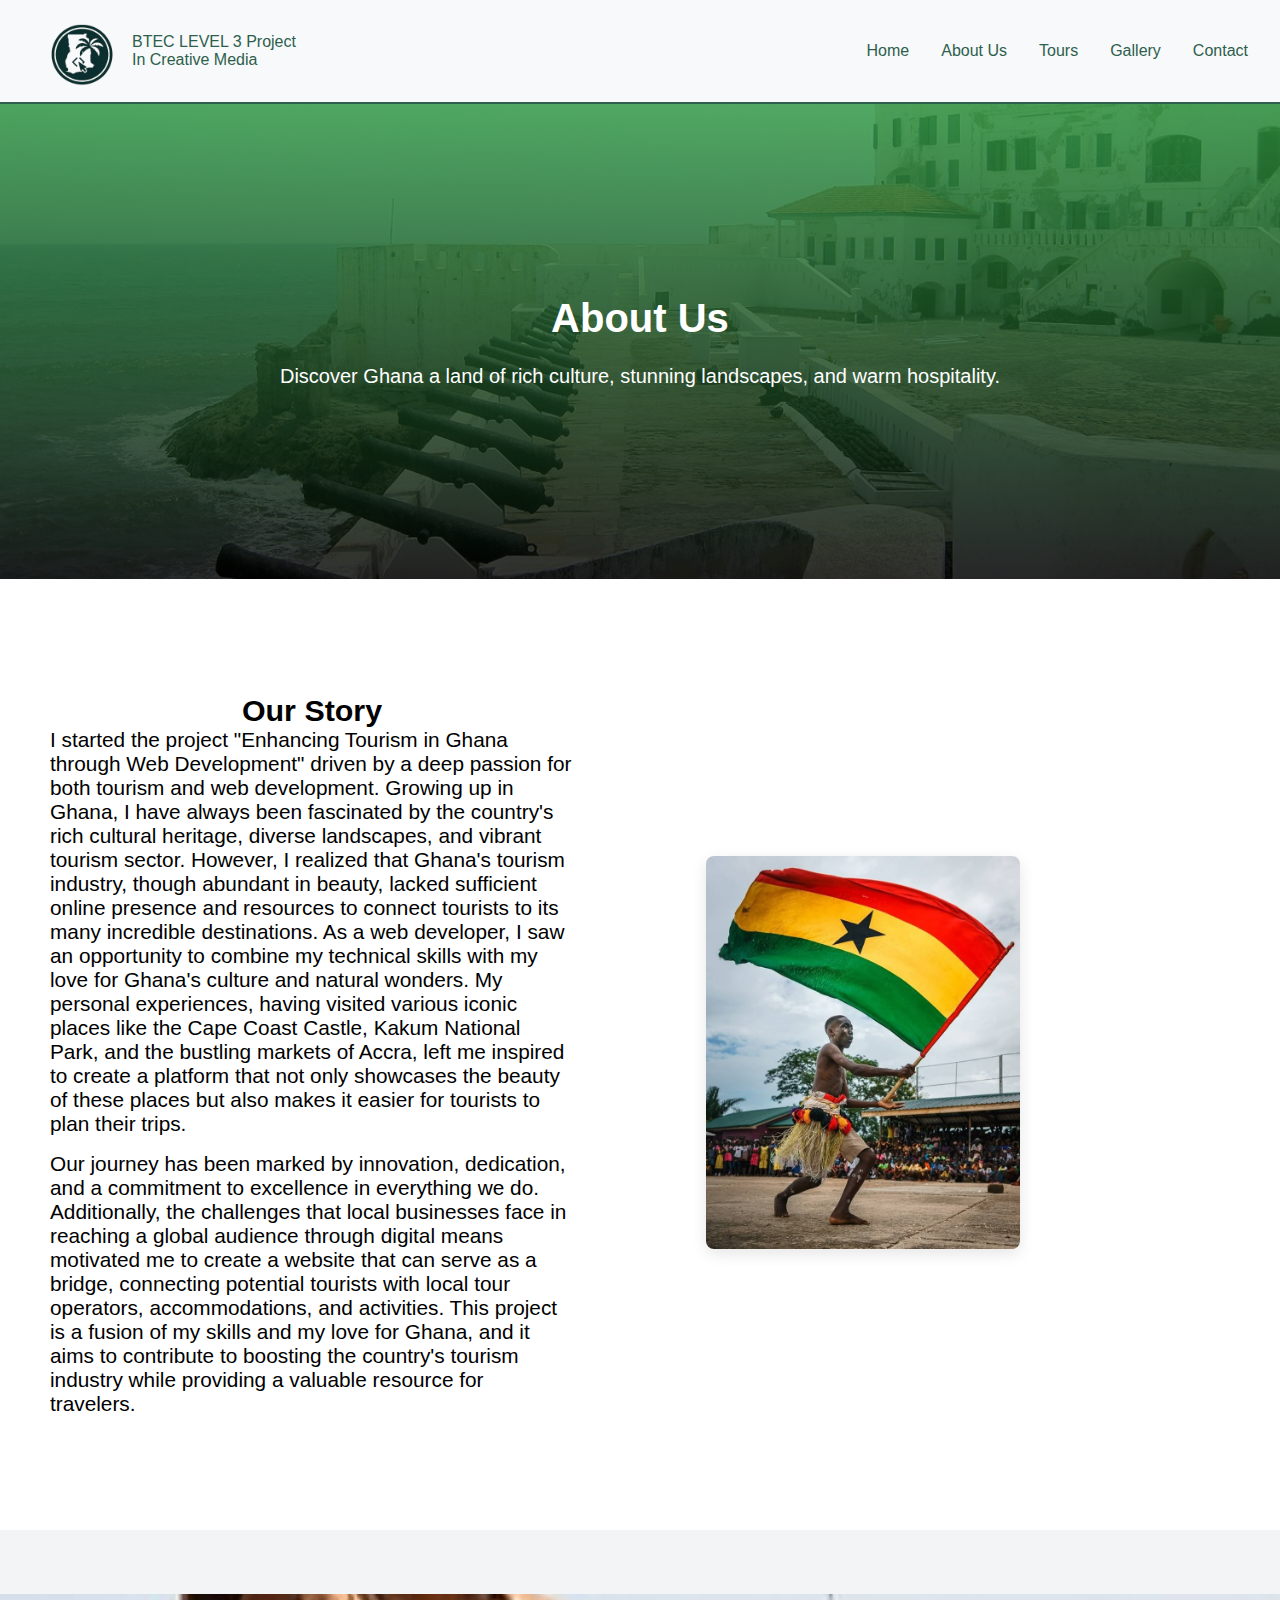
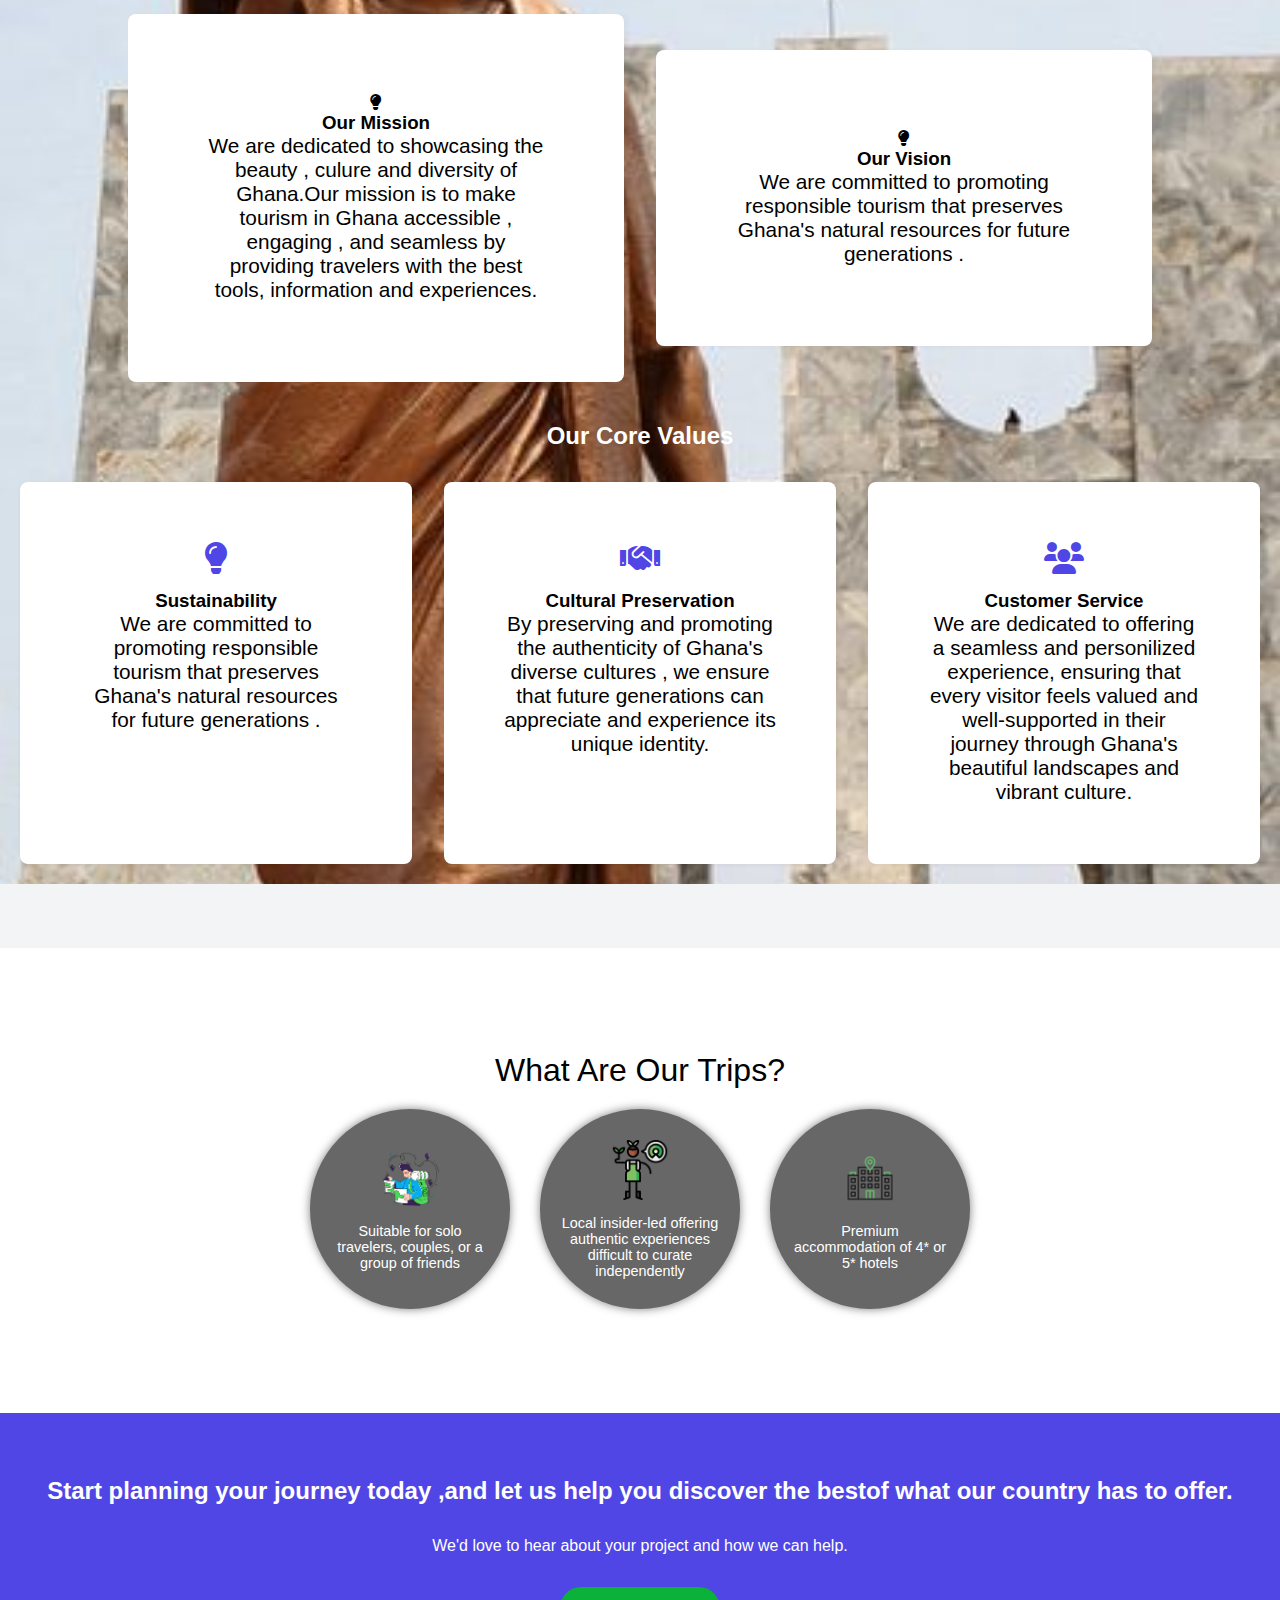
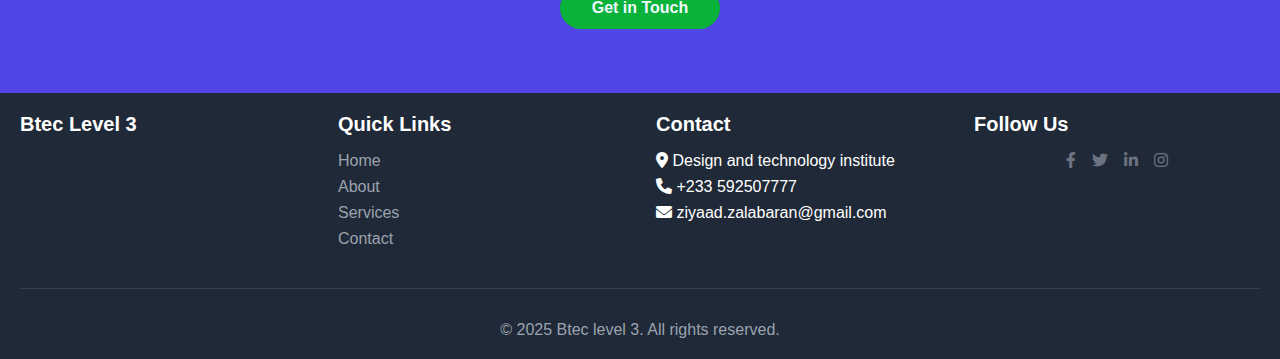
<file: about.html>
<!DOCTYPE html>
<html lang="en">

<head>
    <meta charset="UTF-8" />
    <meta name="viewport" content="width=device-width, initial-scale=1.0" />
    <title>About Us</title>

    <link rel="stylesheet" href="https://cdnjs.cloudflare.com/ajax/libs/font-awesome/6.0.0-beta3/css/all.min.css">
    <link href="https://fonts.googleapis.com/css2?family=Poppins:wght@300;400;500;600;700&display=swap" rel="stylesheet">
    <link rel="stylesheet" href="about.css">
</head>

<body>

    <nav>
        <div class="logo-section">
            <div class="logo-section"><img src="preview.png" alt="" style="width: 100px;"></div><span> BTEC LEVEL 3 Project
        <br>In Creative Media</span>
        </div>
        <div class="nav-links">
            <a href="index.html">Home</a>
            <a href="about.html">About Us</a>
            <a href="tours.html">Tours</a>
            <a href="gall.html">Gallery</a>
            <a href="cons.html">Contact</a>
        </div>
    </nav>

    <main>

        <section class="hero">
            <div class="container1">
                <div>
                    <h1>About Us</h1>
                    <p>Discover Ghana a land of rich culture, stunning landscapes, and warm hospitality.</p>
                </div>
            </div>
        </section>


        <section>
            <div class="container flex-row">
                <div class="half">
                    <h2 class="section-title-one">Our Story</h2>
                    <p class="text-gray">I started the project "Enhancing Tourism in Ghana through Web Development" driven by a deep passion for both tourism and web development. Growing up in Ghana, I have always been fascinated by the country's rich cultural heritage, diverse
                        landscapes, and vibrant tourism sector. However, I realized that Ghana's tourism industry, though abundant in beauty, lacked sufficient online presence and resources to connect tourists to its many incredible destinations. As a
                        web developer, I saw an opportunity to combine my technical skills with my love for Ghana's culture and natural wonders. My personal experiences, having visited various iconic places like the Cape Coast Castle, Kakum National Park,
                        and the bustling markets of Accra, left me inspired to create a platform that not only showcases the beauty of these places but also makes it easier for tourists to plan their trips.</p>
                    <p class="text-gray" style="margin-top: 1rem;">Our journey has been marked by innovation, dedication, and a commitment to excellence in everything we do.</p>
                    <p class="text-gray">Additionally, the challenges that local businesses face in reaching a global audience through digital means motivated me to create a website that can serve as a bridge, connecting potential tourists with local tour operators, accommodations,
                        and activities. This project is a fusion of my skills and my love for Ghana, and it aims to contribute to boosting the country's tourism industry while providing a valuable resource for travelers.
                    </p>
                </div>
                <div class="half">
                    <img src="Ghana Month!.jpeg" alt="Our Team" class="img-rounded">
                </div>
            </div>
        </section>


        <section style="background-color: #f3f4f6;">
            <div class="container-two">
                <div class="grid-4">
                    <div class="value-card-one">
                        <i class="fas fa-lightbulb"></i>
                        <h3>Our Mission</h3>
                        <p class="text-gray">We are dedicated to showcasing the beauty , culure and diversity of Ghana.Our mission is to make tourism in Ghana accessible , engaging , and seamless by providing travelers with the best tools, information and experiences. </p>
                    </div>
                    <div class="value-card-one">
                        <i class="fas fa-lightbulb"></i>
                        <h3>Our Vision</h3>
                        <p class="text-gray">We are committed to promoting responsible tourism that preserves Ghana's natural resources for future generations .</p>
                    </div>
                </div>
                <h2 class="section-title">Our Core Values</h2>
                <div class="grid-3">
                    <div class="value-card" id="card-one">
                        <i class="fas fa-lightbulb"></i>
                        <h3>Sustainability</h3>
                        <p class="text-gray">We are committed to promoting responsible tourism that preserves Ghana's natural resources for future generations .</p>
                    </div>
                    <div class="value-card" id="card-two">
                        <i class="fas fa-handshake"></i>
                        <h3>Cultural Preservation</h3>
                        <p class="text-gray">By preserving and promoting the authenticity of Ghana's diverse cultures , we ensure that future generations can appreciate and experience its unique identity.</p>
                    </div>
                    <div class="value-card" id="card-three">
                        <i class="fas fa-users"></i>
                        <h3>Customer Service</h3>
                        <p class="text-gray">We are dedicated to offering a seamless and personilized experience, ensuring that every visitor feels valued and well-supported in their journey through Ghana's beautiful landscapes and vibrant culture.</p>
                    </div>
                </div>
            </div>
        </section>

        <!-- 
    <section>
      <div class="container">
        <h2 class="section-title">Meet Our Team</h2>
        <div class="grid-3">
          <div class="team-member">
            <img src="https://randomuser.me/api/portraits/women/44.jpg" alt="Sarah Johnson">
            <h3>Sarah Johnson</h3>
            <p class="team-role">CEO & Founder</p>
            <p class="text-gray">Visionary leader with 15+ years of industry experience.</p>
            <div class="social-links">
              <a href="#"><i class="fab fa-linkedin"></i></a>
              <a href="#"><i class="fab fa-twitter"></i></a>
            </div>
          </div>
          <div class="team-member">
            <img src="https://randomuser.me/api/portraits/men/32.jpg" alt="Michael Chen">
            <h3>Michael Chen</h3>
            <p class="team-role">CTO</p>
            <p class="text-gray">Technology expert driving our technical innovation.</p>
            <div class="social-links">
              <a href="#"><i class="fab fa-linkedin"></i></a>
              <a href="#"><i class="fab fa-twitter"></i></a>
            </div>
          </div>
          <div class="team-member">
            <img src="https://randomuser.me/api/portraits/women/68.jpg" alt="Emma Rodriguez">
            <h3>Emma Rodriguez</h3>
            <p class="team-role">Marketing Director</p>
            <p class="text-gray">Creative strategist behind our brand success.</p>
            <div class="social-links">
              <a href="#"><i class="fab fa-linkedin"></i></a>
              <a href="#"><i class="fab fa-twitter"></i></a>
            </div>
          </div>
        </div>
      </div>
    </section> -->

        <section>

            <div class="section-title3">What Are Our Trips?</div>

            <div class="trip-container">
                <div class="trip-item">
                    <img src="travel-2.png" alt="Solo Traveler Icon">
                    <div class="trip-text">Suitable for solo travelers, couples, or a group of friends</div>
                </div>
                <div class="trip-item">
                    <img src="travel-3.png" alt="Local Insider Icon">
                    <div class="trip-text">Local insider-led offering authentic experiences difficult to curate independently</div>
                </div>
                <div class="trip-item">
                    <img src="travel-4.png" alt="Hotel Icon">
                    <div class="trip-text">Premium accommodation of 4* or 5* hotels</div>
                </div>
            </div>
        </section>
        <section class="cta">
            <div class="container">
                <h2 class="section-title" style="color: white;"> Start planning your journey today ,and let us help you discover the bestof what our country has to offer.</h2>
                <p class="text-xl">We'd love to hear about your project and how we can help.</p>
                <a href="#" id="get-in">Get in Touch</a>
            </div>
        </section>
    </main>

    <footer>
        <div class="container">
            <div class="footer-content">
                <div>
                    <h3>Btec Level 3</h3>
                    <p class="text-gray"></p>
                </div>
                <div>
                    <h3>Quick Links</h3>
                    <ul>
                        <li><a href="#">Home</a></li>
                        <li><a href="#">About</a></li>
                        <li><a href="#">Services</a></li>
                        <li><a href="#">Contact</a></li>
                    </ul>
                </div>
                <div>
                    <h3>Contact</h3>
                    <ul>
                        <li><i class="fas fa-map-marker-alt"></i> Design and technology institute</li>
                        <li><i class="fas fa-phone"></i> +233 592507777</li>
                        <li><i class="fas fa-envelope"></i> ziyaad.zalabaran@gmail.com</li>
                    </ul>
                </div>
                <div>
                    <h3>Follow Us</h3>
                    <div class="social-links">
                        <a href="#"><i class="fab fa-facebook-f"></i></a>
                        <a href="#"><i class="fab fa-twitter"></i></a>
                        <a href="#"><i class="fab fa-linkedin-in"></i></a>
                        <a href="#"><i class="fab fa-instagram"></i></a>
                    </div>
                </div>
            </div>
            <div class="footer-bottom">
                <p>&copy; 2025 Btec level 3. All rights reserved.</p>
            </div>
        </div>
    </footer>

    <script>
        document.addEventListener('DOMContentLoaded', function() {
            const mobileMenuButton = document.querySelector('.menu-btn');
            const nav = document.querySelector('nav');

            mobileMenuButton.addEventListener('click', function() {
                if (nav.style.display === 'flex') {
                    nav.style.display = 'none';
                } else {
                    nav.style.display = 'flex';
                    nav.style.flexDirection = 'column';
                    nav.style.position = 'absolute';
                    nav.style.top = '4rem';
                    nav.style.right = '1.5rem';
                    nav.style.backgroundColor = 'white';
                    nav.style.padding = '1rem';
                    nav.style.borderRadius = '0.5rem';
                    nav.style.boxShadow = '0 5px 15px rgba(0, 0, 0, 0.1)';
                }
            });
        });
    </script>
</body>

</html>
</file>
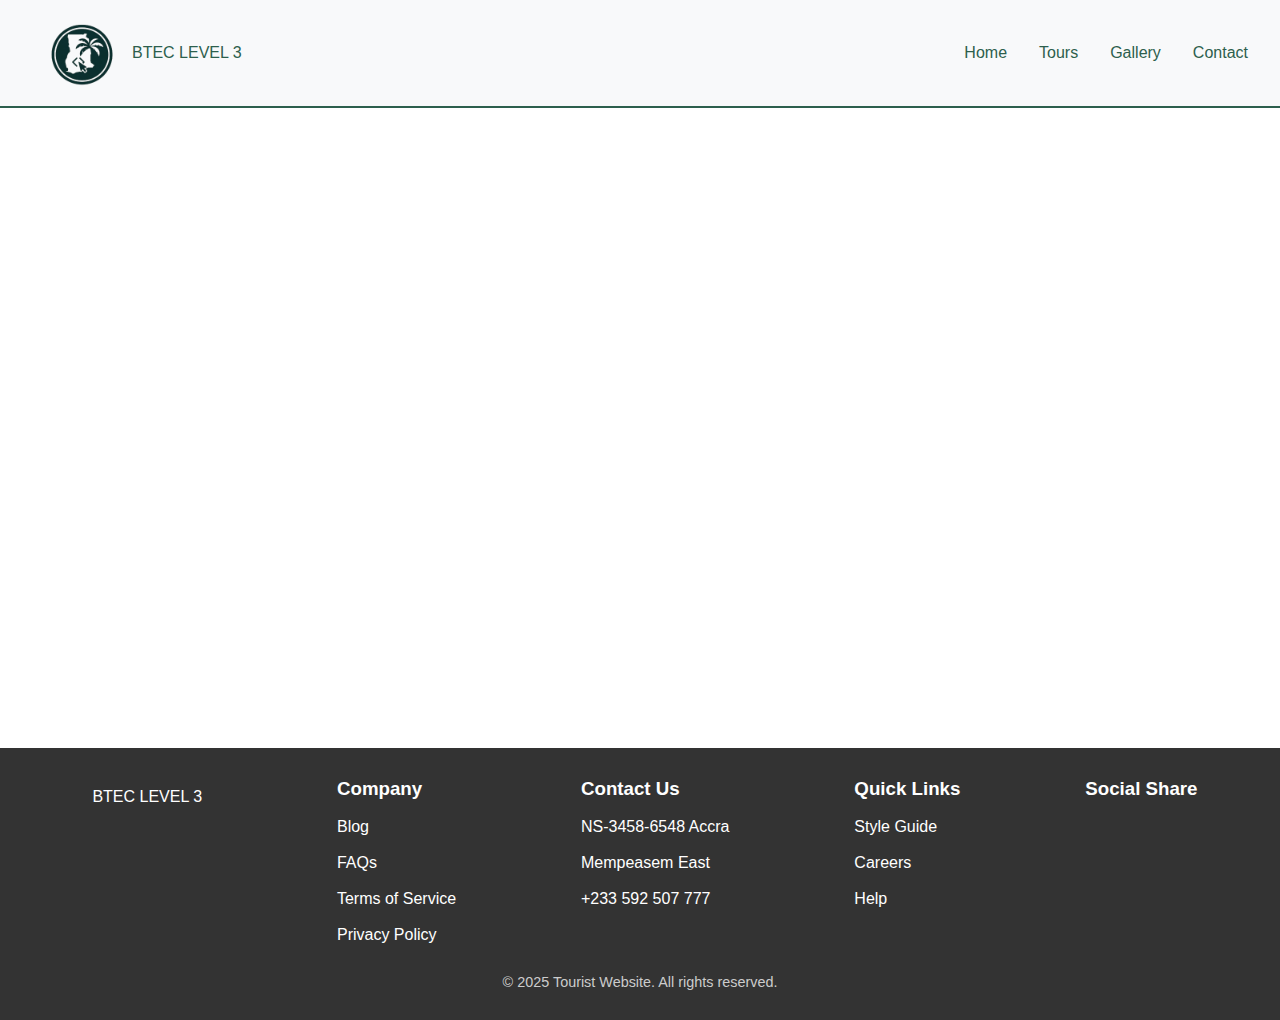
<file: booking.html>
<!DOCTYPE html>
<html lang="en">
<head>
  <meta charset="UTF-8" />
  <meta name="viewport" content="width=device-width, initial-scale=1.0" />
  <title>Travel Booking</title>
  <link rel="stylesheet" href="booking.css"/>
</head>
<body>

    <nav>
        <div class="logo-section">
            <div><img src="preview.png" alt=""  style="width: 100px;"></div><span> BTEC LEVEL 3</span>
        </div>
        <div class="nav-links">
          <a href="index.html">Home</a>
          <a href="tours.html">Tours</a>
          <a href="gall.html">Gallery</a>
          <a href="cons.html">Contact</a>
        </div>
      </nav>

  <main class="booking-container">

    <section class="form-section">
      <h2>Book Your Trip</h2>
      <form id="booking-form">
        <label for="destination">Destination:</label>
        <select id="destination">
          <option value="">-- Select --</option>
          <option value="Cape Coast">Kakum National Park</option>
          <option value="Accra">Cape Coast castle</option>
          <option value="Kumasi">Mole National Park</option>
          <option value="Kumasi">Larabanga Mosque</option>
        </select>

        <label for="start-date">Start Date:</label>
        <input type="date" id="start-date" />

        <label for="end-date">End Date:</label>
        <input type="date" id="end-date" />

        <label for="people">Number of People:</label>
        <input type="number" id="people" min="1" value="1" />

        <p>Accommodation Type:</p>
        <label><input type="radio" name="accommodation" value="budget" checked /> Budget</label>
        <label><input type="radio" name="accommodation" value="boutique" /> Boutique</label>
        <label><input type="radio" name="accommodation" value="luxury" /> Luxury</label>

        <p>Add-Ons:</p>
        <label><input type="checkbox" id="tour" /> Guided Tour</label>
        <label><input type="checkbox" id="transport" /> Airport Transport</label>
      </form>
    </section>

    
    <section class="summary-section">
      <h2>Booking Summary</h2>
      <div id="summary"></div>
      <p class="total">Total: Ghc<span id="total">0</span></p>
      <button class="btn confirm">Confirm Booking</button>
      <button class="btn outline"> <a href="index.html">Go Back</a></button>
    </section>
  </main>

  <div class="footer">
    <footer>
        <div style="display: block;">
          <div class="logo">BTEC LEVEL 3</div>
        </div>
        <div>
          <h3>Company</h3>
          <br>
          <a href="#">Blog</a><br>
          <br>
          <a href="#">FAQs</a><br>
          <br>
          <a href="#">Terms of Service</a><br>
          <br>
          <a href="">Privacy Policy</a><br>
        </div>
        <div>
          <h3>Contact Us</h3>
          <br>
          <a href="#">NS-3458-6548 Accra</a><br>
          <br>
          <a href="#">Mempeasem East</a><br>
          <br>
          <a href="#">+233 592 507 777</a>
        </div>
        <div>
          <h3>Quick Links</h3>
          <br>
          <a href="#">Style Guide</a><br>
          <br>
          <a href="#">Careers</a><br>
          <br>
          <a href="#">Help </a>
        </div>
        <div class="social-icons">
          <h3>Social Share</h3>
          <a href="#"><box-icon type='logo' name='facebook-circle'></box-icon></a>
          <a href="#"><box-icon name='twitter' type='logo'></box-icon></a>
          <a href="#"><box-icon name='instagram-alt' type='logo'></box-icon></a>
          <a href="#"><box-icon name='tiktok' type='logo'></box-icon></a>
        </div>
        <div class="copyright">
          © 2025 Tourist Website. All rights reserved.
        </div>
      </footer>

  <script src="booking.js">
    const form = document.getElementById('booking-form');
    const totalEl = document.getElementById('total');
    const summaryEl = document.getElementById('summary');

    function calculateTotal() {
      const destination = document.getElementById('destination').value;
      const start = new Date(document.getElementById('start-date').value);
      const end = new Date(document.getElementById('end-date').value);
      const people = parseInt(document.getElementById('people').value);
      const accommodation = form.elements['accommodation'].value;
      const addOns = {
        tour: document.getElementById('tour').checked,
        transport: document.getElementById('transport').checked,
      };

      const days = (end - start) / (1000 * 3600 * 24);
      const basePrice = 100;
      const pricePerPerson = 80;
      const accommodationPrices = { budget: 0, boutique: 50, luxury: 100 };
      const addOnPrices = { tour: 30, transport: 20 };

      let total = basePrice + (people * pricePerPerson);
      total += accommodationPrices[accommodation] || 0;
      if (addOns.tour) total += addOnPrices.tour;
      if (addOns.transport) total += addOnPrices.transport;

      totalEl.textContent = total;

      summaryEl.innerHTML = `
        <p><strong>Destination:</strong> ${destination}</p>
        <p><strong>Dates:</strong> ${start.toLocaleDateString()} - ${end.toLocaleDateString()}</p>
        <p><strong>People:</strong> ${people}</p>
        <p><strong>Accommodation:</strong> ${accommodation}</p>
        <p><strong>Add-Ons:</strong> ${Object.entries(addOns).filter(([_, v]) => v).map(([k]) => k).join(', ') || 'None'}</p>
      `;
    }

    form.addEventListener('change', calculateTotal);
    form.addEventListener('input', calculateTotal);
  </script>
</body>
</html>
</file>
<file: about.css>
:root {
    --primary-green: #2d5f4d;
    --secondary-blue: #0ab23a;
    --accent-white: #f8f9fa;
}

* {
    margin: 0;
    padding: 0;
    box-sizing: border-box;
    font-family: 'Arial', sans-serif;
    text-decoration: none;
}

html {
    scroll-behavior: smooth;
}

nav {
    display: flex;
    justify-content: space-between;
    align-items: center;
    padding: 1rem 2rem;
    color: var(--primary-green);
    background: var(--accent-white);
    /* position: fixed; */
    width: 100%;
    border-bottom: 2px solid var(--primary-green);
}

.logo-section {
    display: flex;
    align-items: center;
}

.nav-links {
    display: flex;
    align-items: center;
    gap: 20px;
}

.nav-links a {
    color: white;
    text-decoration: none;
}

.nav-links button {
    border: none;
    padding: 0.7rem 2rem;
    cursor: pointer;
}

.nav-links {
    display: flex;
    gap: 2rem;
}

.nav-links a {
    position: relative;
    text-decoration: none;
    color: var(--primary-green);
    transition: color 0.3s;
}

.nav-links a::after {
    content: '';
    position: absolute;
    width: 0;
    height: 2px;
    display: block;
    margin-top: 5px;
    left: 0;
    background: var(--secondary-blue);
    transition: width 0.3s ease, left 0.3s ease;
}

.nav-links a:hover::after {
    width: 100%;
    left: 0;
}

.nav-links a:hover {
    color: var(--secondary-blue);
}

.menu-btn {
    display: block;
    background: none;
    border: none;
    color: #4b5563;
    font-size: 1.5rem;
}

.hero {
    padding: 5rem 0;
    background: linear-gradient( rgba(51, 155, 65, 0.808), #000000cb), url(Cape_Coast_Castle\,_Cape_Coast\,_Ghana.JPG);
    background-repeat: no-repeat;
    background-position: center;
    background-size: cover;
    color: white;
    text-align: center;
}

.hero h1 {
    font-size: 2.5rem;
    font-weight: bold;
    margin-bottom: 1.5rem;
}

.hero p {
    font-size: 1.25rem;
    max-width: 768px;
    margin: 0 auto;
}

.container1 {
    height: 35vh;
    display: flex;
    justify-content: center;
    align-items: center;
    font-size: 2rem;
}

section {
    padding: 4rem 0;
}

.section-title {
    font-size: 1.5rem;
    font-weight: bold;
    margin-bottom: 2rem;
    color: #ffffff;
    text-align: center;
}

.section-title-one {
    font-size: 1.9rem;
    text-align: center;
}

.text-gray {
    font-size: 1.3rem;
}

.flex-row {
    display: flex;
    flex-direction: column;
    gap: 2rem;
}

@media (min-width: 768px) {
    .flex-row {
        flex-direction: row;
        align-items: center;
    }
}

.half {
    flex: 1;
    padding: 50px;
}

.img-rounded {
    border-radius: 0.5rem;
    box-shadow: 0 5px 15px rgba(0, 0, 0, 0.1);
    width: 60%;
}

.grid-3 {
    display: grid;
    gap: 2rem;
    /* margin: 1.2%; */
}

.grid-4 {
    display: flex;
    justify-content: center;
    align-items: center;
    gap: 2rem;
    margin-bottom: 40px;
}

.value-card-one {
    background-color: white;
    padding: 5rem;
    border-radius: 0.5rem;
    width: 40%;
    text-align: center;
    box-shadow: 3px 1px 4px rgba(105, 99, 99, 0.05);
}

@media (min-width: 768px) {
    .grid-3 {
        grid-template-columns: repeat(3, 1fr);
    }
}

@media (max-width: 768px) {
    .grid-4 {
        display: block;
        justify-content: center;
        align-items: center;
        gap: 5rem;
        margin-bottom: 40px;
    }
    .value-card-one {
        width: 98%;
    }
}

.value-card {
    background-color: white;
    padding: 2rem;
    border-radius: 0.5rem;
    text-align: center;
    box-shadow: 0 1px 4px rgba(0, 0, 0, 0.05);
    padding: 60px;
    transition-duration: 0.8s;
}

.value-card i {
    color: #4f46e5;
    font-size: 2rem;
    padding-bottom: 1rem;
}

#card-one:hover {
    background-color: red;
    color: var(--accent-white);
    box-shadow: 1px 2px 1px 2.3px rgb(221, 219, 219);
}

#card-two:hover {
    background-color: yellow;
    color: black;
    box-shadow: 1px 2px 1px 2.3px rgb(221, 219, 219);
}

#card-three:hover {
    background-color: green;
    color: var(--accent-white);
    box-shadow: 1px 2px 1px 2.3px rgb(221, 219, 219);
}

.container-two {
    background: url(Kwame\ Nkrumah\ 1909-1972\ Accra\,\ Ghana\ -\ Nicola\ Cataudella\ and\ Sergio\ Barbeski.jpeg);
    background-repeat: no-repeat;
    background-position: center;
    background-size: cover;
    padding: 20px;
}

.team-member {
    text-align: center;
}

.team-member img {
    width: 8rem;
    height: 8rem;
    border-radius: 9999px;
    margin-bottom: 1rem;
}

.team-role {
    color: #4f46e5;
    margin-bottom: 0.5rem;
}

.section-title3 {
    font-size: 2em;
    display: flex;
    justify-content: center;
    margin: 40px 0 20px;
}

.trip-container {
    display: flex;
    justify-content: center;
    flex-wrap: wrap;
    gap: 30px;
    padding: 0 20px 40px;
}

.trip-item {
    background-color: #686768;
    border-radius: 50%;
    width: 200px;
    height: 200px;
    display: flex;
    flex-direction: column;
    justify-content: center;
    align-items: center;
    padding: 20px;
    box-shadow: 0 0 10px rgba(0, 0, 0, 0.5);
}

.trip-item img {
    width: 60px;
    height: 60px;
    margin-bottom: 15px;
}

.trip-text {
    font-size: 0.9em;
    color: #ffffff;
    text-align: center;
}

.stars {
    margin-top: 20px;
    color: gold;
    font-size: 1.5em;
}

.arrow-btn {
    background-color: #444;
    color: white;
    border: none;
    padding: 10px;
    font-size: 1.2em;
    cursor: pointer;
    position: absolute;
    top: 50%;
    left: 20px;
    transform: translateY(-50%);
}

.social-links {
    display: flex;
    justify-content: center;
    gap: 1rem;
    margin-top: 1rem;
}

.social-links a {
    color: #6b7280;
    transition: color 0.3s;
}

.social-links a:hover {
    color: #4f46e5;
}

.cta {
    background-color: #4f46e5;
    color: white;
    text-align: center;
}

.cta a {
    background-color: var(--secondary-blue);
    color: aliceblue;
    padding: 0.75rem 2rem;
    border-radius: 9999px;
    font-weight: 600;
    display: inline-block;
    margin-top: 2rem;
    transition: background-color 0.3s;
}

.cta a:hover {
    background-color: var(--primary-green);
}

footer {
    background-color: #1f2937;
    color: white;
    padding: 20px;
}

.footer-content {
    display: grid;
    gap: 2rem;
}

.footer-bottom {
    border-top: 1px solid #374151;
    text-align: center;
    padding-top: 2rem;
    margin-top: 2rem;
    color: #9ca3af;
}

footer h3 {
    font-size: 1.25rem;
    font-weight: 600;
    margin-bottom: 1rem;
}

footer ul {
    list-style: none;
}

footer ul li {
    margin-bottom: 0.5rem;
}

footer a {
    color: #9ca3af;
}

footer a:hover {
    color: white;
}

@media (min-width: 768px) {
    nav {
        display: flex !important;
    }
    .menu-btn {
        display: none;
    }
}

@media (min-width: 768px) {
    .footer-content {
        grid-template-columns: repeat(4, 1fr);
    }
}
</file>
<file: booking.css>
:root {
  --primary-green: #2d5f4d;
  --secondary-blue: #0ab23a;
  --accent-white: #f8f9fa;
}

* {
  margin: 0;
  padding: 0;
  box-sizing: border-box;
  font-family: 'Arial', sans-serif;
  text-decoration: none;
}

html {
  scroll-behavior: smooth;
}

nav {
  display: flex;
  justify-content: space-between;
  align-items: center;
  padding: 1rem 2rem;
  color: var(--primary-green);
  background: var(--accent-white);
  /* position: fixed; */
  width: 100%;
  border-bottom: 2px solid var(--primary-green);
}
.logo-section {
  display: flex;
  align-items: center;
}

.nav-links {
  display: flex;
  align-items: center;
  gap: 20px;
}
.nav-links a {
  color: white;
  text-decoration: none;
}
.nav-links button {
  border: none;
  padding: 0.7rem 2rem;
  cursor: pointer;
}

.nav-links {
  display: flex;
  gap: 2rem;
}

.nav-links a {
  position: relative;
  text-decoration: none;
  color: var(--primary-green);
  transition: color 0.3s;
}

.nav-links a::after {
  content: '';
  position: absolute;
  width: 0;
  height: 2px;
  display: block;
  margin-top: 5px;
  left: 0;
  background: var(--secondary-blue);
  transition: width 0.3s ease, left 0.3s ease;
}

.nav-links a:hover::after {
  width: 100%;
  left: 0;
}
.nav-links a:hover {
  color: var(--secondary-blue);
}

  .btn {
    padding: 0.5rem 1rem;
    background-color: #f39c12;
    border: none;
    color: white;
    cursor: pointer;
    border-radius: 5px;
    transition: background-color 0.3s ease, transform 0.3s ease;
    animation: fadeIn 1s ease forwards;
  }
  
  .btn:hover {
    background-color: #d35400;
    transform: scale(1.05);
  }
  
  .btn.outline {
    background-color: transparent;
    border: 2px solid #f39c12;
    color: #f39c12;
  }
 
  
  /* Booking Container */
  .booking-container {
    display: flex;
    gap: 2rem;
    flex-wrap: wrap;
    margin-bottom: 2rem;
  }
  
  .form-section, .summary-section {
    flex: 1;
    background-color: white;
    padding: 1.5rem;
    border-radius: 10px;
    box-shadow: 0 2px 10px rgba(0, 0, 0, 0.05);
    transition: transform 0.3s ease, box-shadow 0.3s ease;
    animation: fadeInUp 0.6s ease forwards;
    opacity: 0;
  }
  
  .form-section:hover, .summary-section:hover {
    transform: translateY(-5px);
    box-shadow: 0 6px 20px rgba(0, 0, 0, 0.1);
  }
  
  form label, form p {
    display: block;
    margin-top: 1rem;
    font-weight: bold;
    animation: fadeIn 1s ease forwards;
  }
  
  form input[type="text"],
  form input[type="date"],
  form input[type="number"],
  form select {
    width: 100%;
    padding: 0.5rem;
    margin-top: 0.3rem;
    border: 1px solid #ccc;
    border-radius: 5px;
    transition: border-color 0.3s ease, box-shadow 0.3s ease;
    animation: fadeIn 1.2s ease forwards;
  }
  
  form input:focus,
  form select:focus {
    border-color: #f39c12;
    box-shadow: 0 0 5px rgba(243, 156, 18, 0.5);
  }
  
  form input[type="radio"],
  form input[type="checkbox"] {
    margin-right: 0.5rem;
    transform: scale(1);
    transition: transform 0.2s ease;
  }
  
  form input[type="radio"]:hover,
  form input[type="checkbox"]:hover {
    transform: scale(1.2);
  }
  
  .summary-section .total {
    margin-top: 1rem;
    font-size: 1.2rem;
    font-weight: bold;
    color: #e67e22;
    animation: fadeInUp 0.8s ease forwards;
  }
  
 
footer {
    background: #333;
    color: #fff;
    padding: 20px;
    display: flex;
    justify-content: space-around;
    flex-wrap: wrap;
    position: relative;
  }
  
  footer div {
    margin: 10px;
  }
  
  footer a {
    color: white;
    text-decoration: none;
    transition: transform 0.3s, color 0.3s, border-bottom 0.3s;
    position: relative;
  }
  
   footer a::after {
    content: '';
    display: block;
    width: 0;
    height: 2px;
    background: #007bff;
    transition: width 0.3s;
    position: absolute;
    bottom: -5px;
    left: 0;
  }
  
    footer a:hover {
    transform: scale(1.1);
    color: #007bff;
  }
  
  a:hover::after {
    width: 100%;
  }
  
  .social-icons img {
    width: 30px;
    margin: 0 10px;
    transition: transform 0.3s;
  }
  
  .social-icons img:hover {
    transform: scale(1.2);
  }
  
  
  .copyright {
    text-align: center;
    margin-top: 20px;
    font-size: 0.9em;
    color: #ccc;
    width: 100%;
  }
  

  
  /* Responsive Design */
  @media (max-width: 768px) {
    .booking-container {
      flex-direction: column;
    }
  
    .btn {
      width: 100%;
      margin-top: 1rem;
    }
  }
  
  /* Animations */
  @keyframes fadeInUp {
    0% {
      opacity: 0;
      transform: translateY(20px);
    }
    100% {
      opacity: 1;
      transform: translateY(0);
    }
  }
  
  @keyframes fadeIn {
    from {
      opacity: 0;
    }
    to {
      opacity: 1;
    }
  }
  
  @keyframes fadeInLeft {
    0% {
      opacity: 0;
      transform: translateX(-20px);
    }
    100% {
      opacity: 1;
      transform: translateX(0);
    }
  }
  
  @keyframes slideDown {
    0% {
      transform: translateY(-100%);
      opacity: 0;
    }
    100% {
      transform: translateY(0);
      opacity: 1;
    }
  }
</file>
